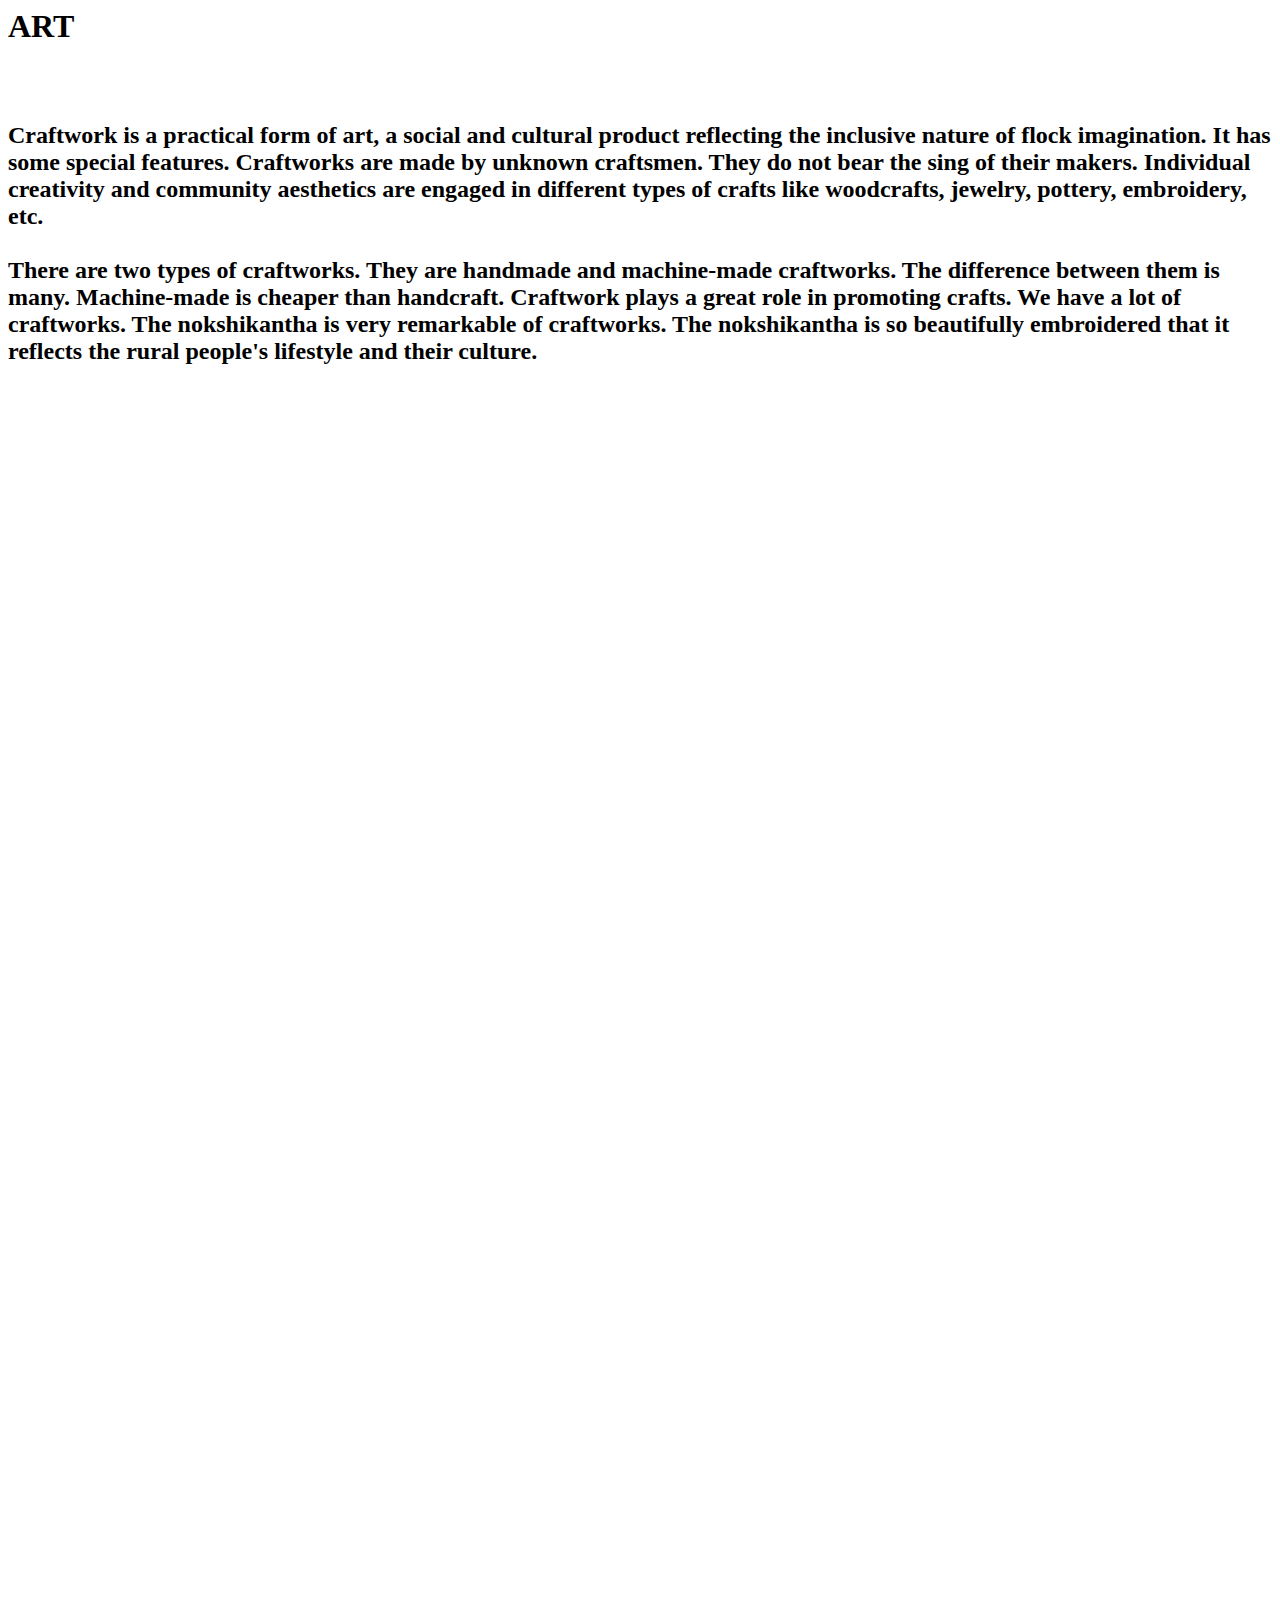
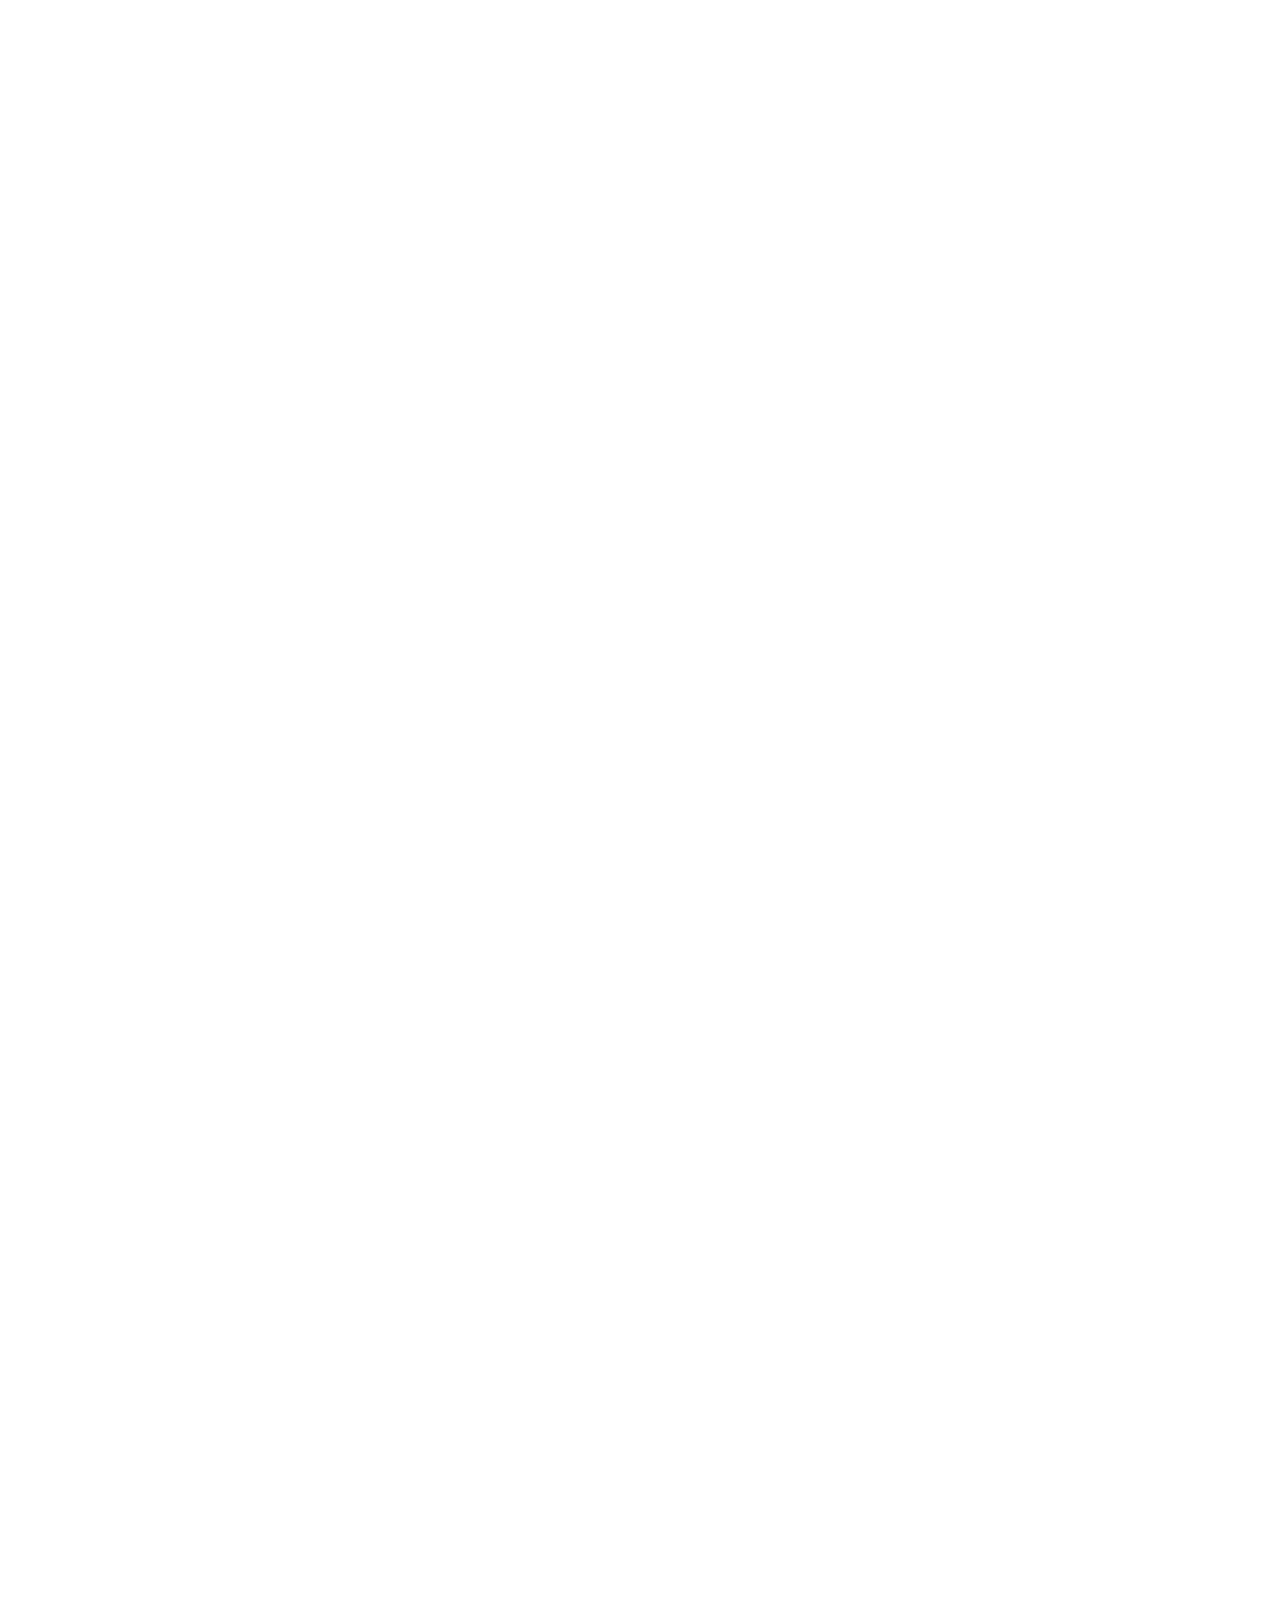
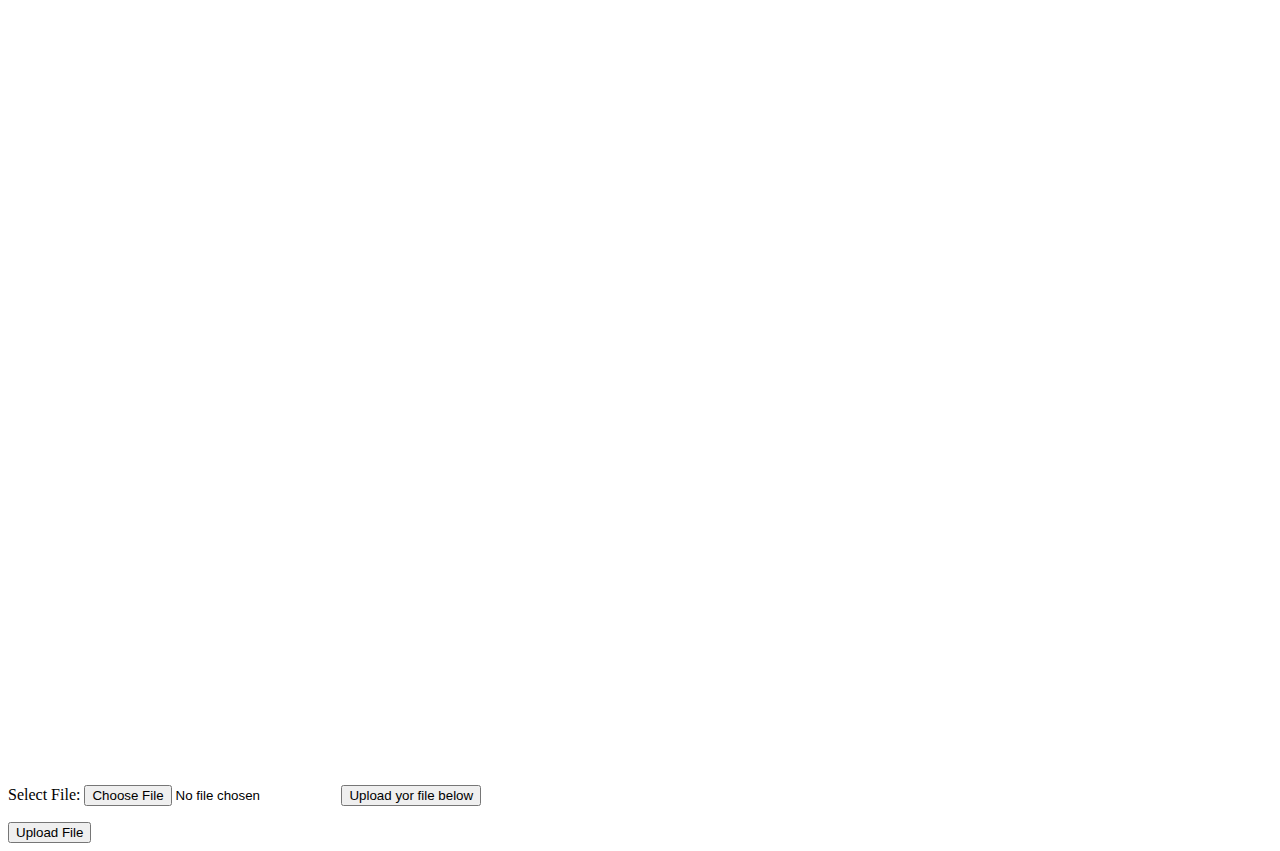
<file: sdp3project/target/classes/templates/art.html>
<html>
<head>
	<title>ART</title>
	<link rel="stylesheet" href="" th:href="@{/css/art.css}"/>
</head>
<body>
	<h1>ART</h1>
	<br><br>
	<h2>
		Craftwork is a practical form of art, a social and cultural product reflecting the inclusive nature of flock imagination. It has some special features. Craftworks are made by unknown craftsmen. They do not bear the sing of their makers. Individual creativity and community aesthetics are engaged in different types of crafts like woodcrafts, jewelry, pottery, embroidery, etc.
		<br><br>
		There are two types of craftworks. They are handmade and machine-made craftworks. The difference between them is many. Machine-made is cheaper than handcraft. Craftwork plays a great role in promoting crafts. We have a lot of craftworks. The nokshikantha is very remarkable of craftworks. The nokshikantha is so beautifully embroidered that it reflects the rural people's lifestyle and their culture.</h2>

		<embed style="width:720px; height: 450px;" src="https://wallpaperaccess.com/full/352112.jpg"></embed>
		<embed style="width:720px; height: 450px;" src="https://wallpaperaccess.com/full/352112.jpg"></embed>
		<embed style="width:720px; height: 450px;" src="https://www.youtube.com/embed/LaxF9qT8uTc"></embed>
		<embed style="width:720px; height: 450px;" src="https://www.youtube.com/embed/2hcLN7OXCF0"></embed>
		<embed style="width:720px; height: 450px;" src="https://www.youtube.com/embed/jC7L-LRaH14"></embed>
		<embed style="width:720px; height: 450px;" src="https://www.youtube.com/embed/dWZJm5oE9uY"></embed>
		<embed style="width:720px; height: 450px;" src="https://www.youtube.com/embed/AUXkPjPArjg"></embed>
		<embed style="width:720px; height: 450px;" src="https://www.youtube.com/embed/d1YIE-3dL_w"></embed>
		
		<form action="savefile" method="post" enctype="multipart/form-data">  
               Select File: <input type="file" name="file"/>  
                  <input type="submit" value="Upload yor file below"/>  
       </form> 
       <a th:href="@{/upload}">	
	      <button class="btn btn3">Upload File</button>
	   </a>	
		
		
		

</body>
</html>
</file>
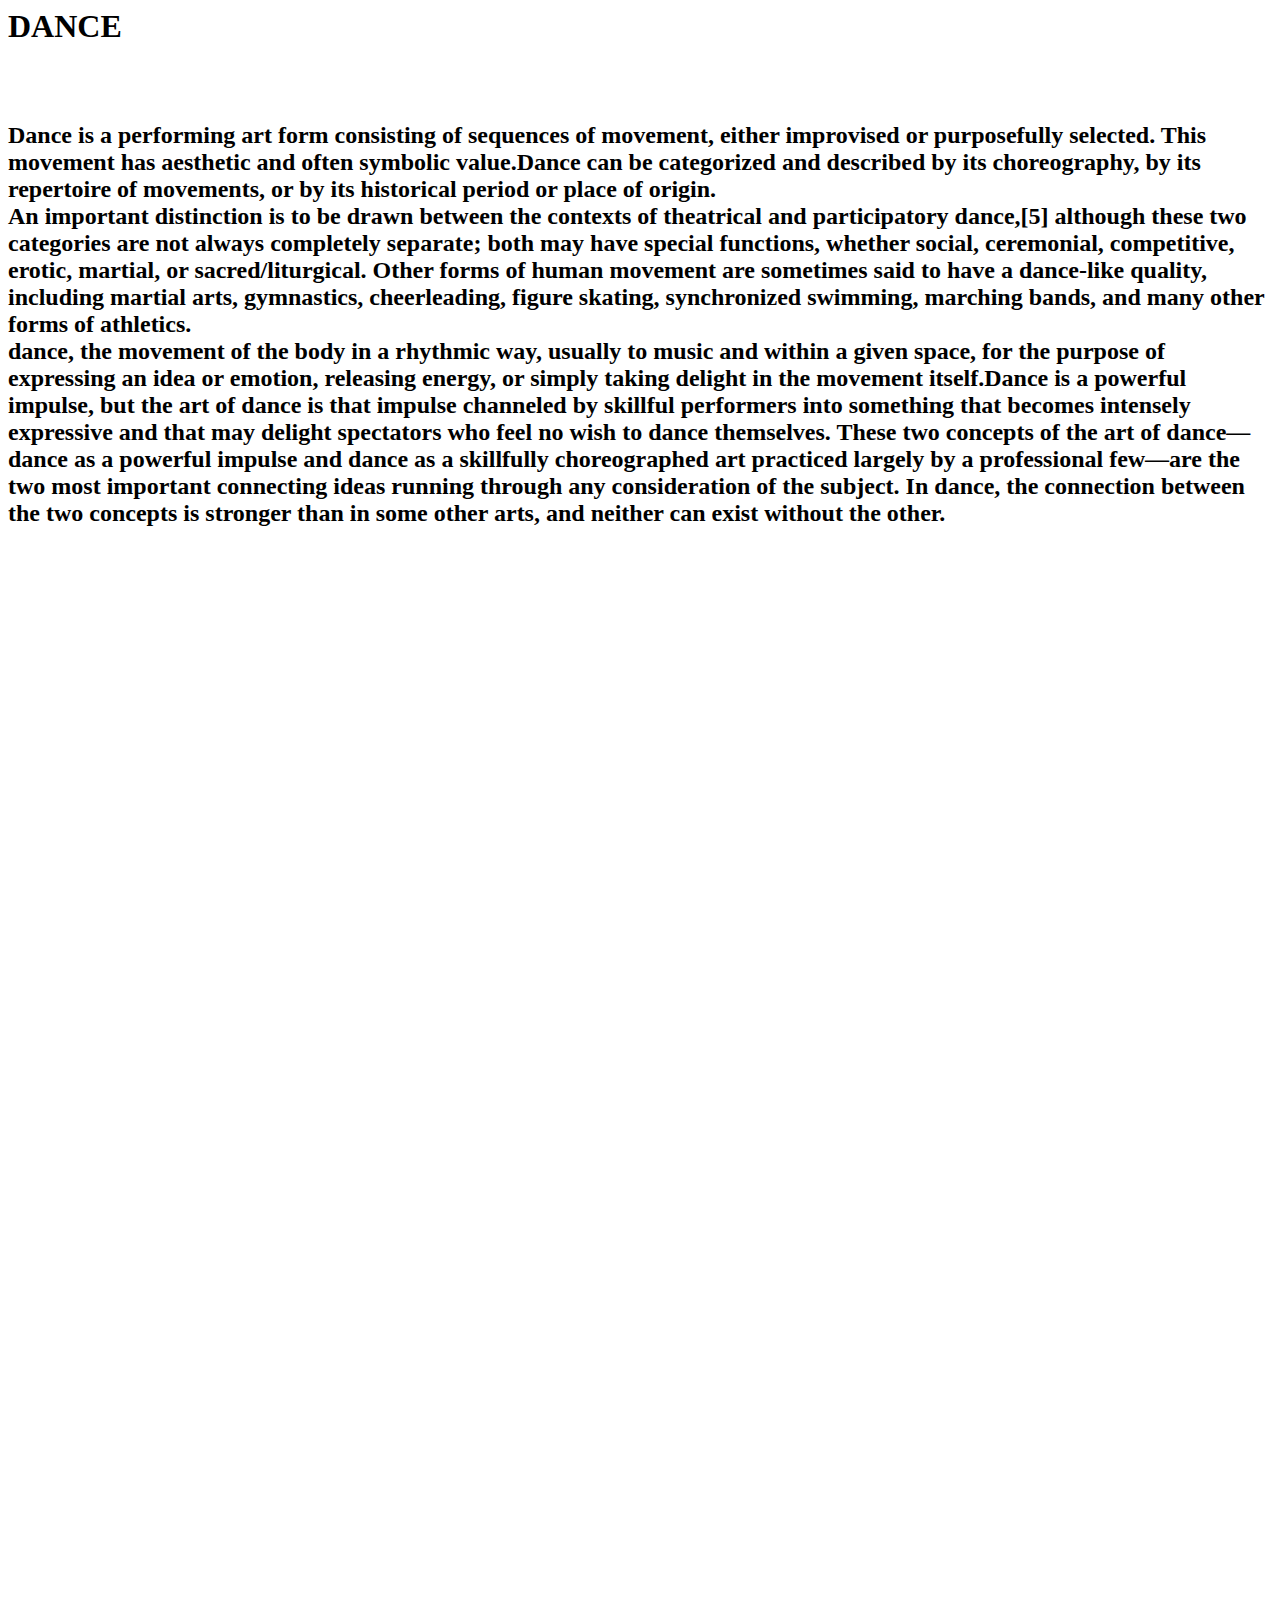
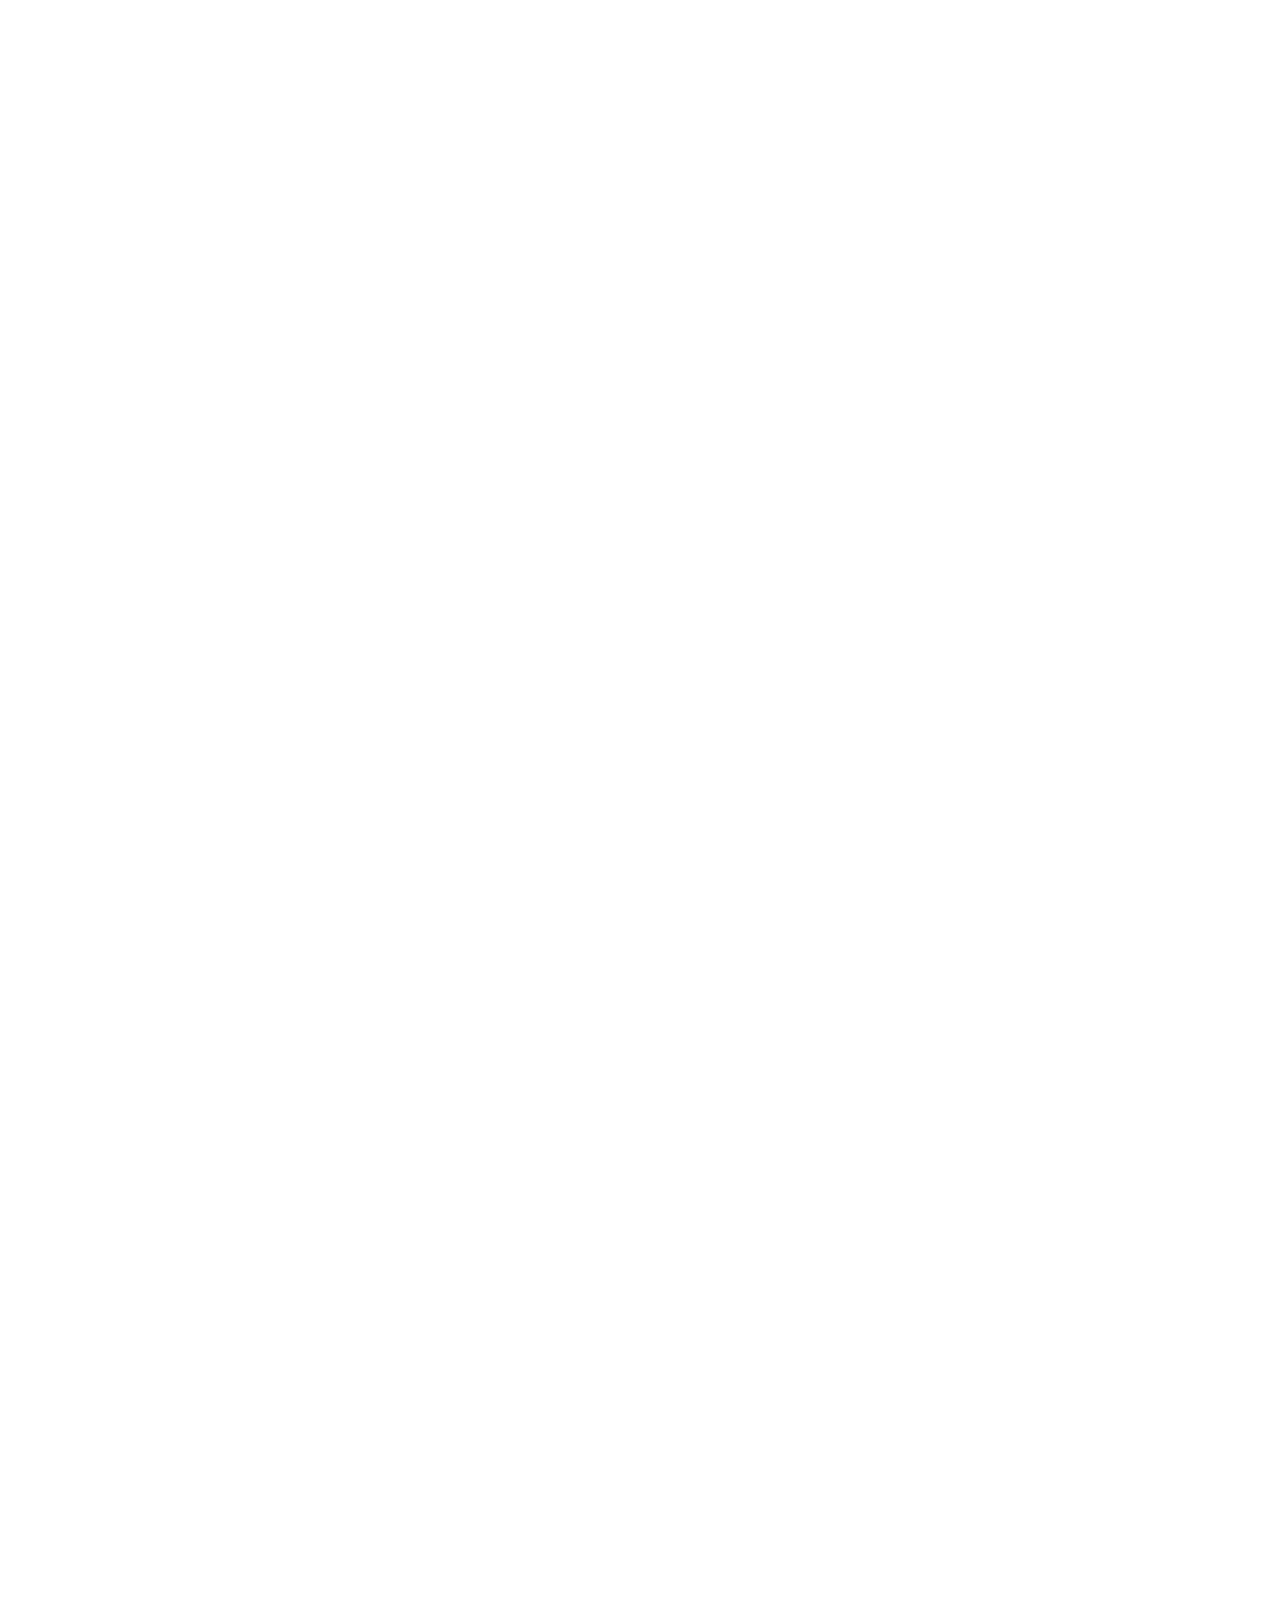
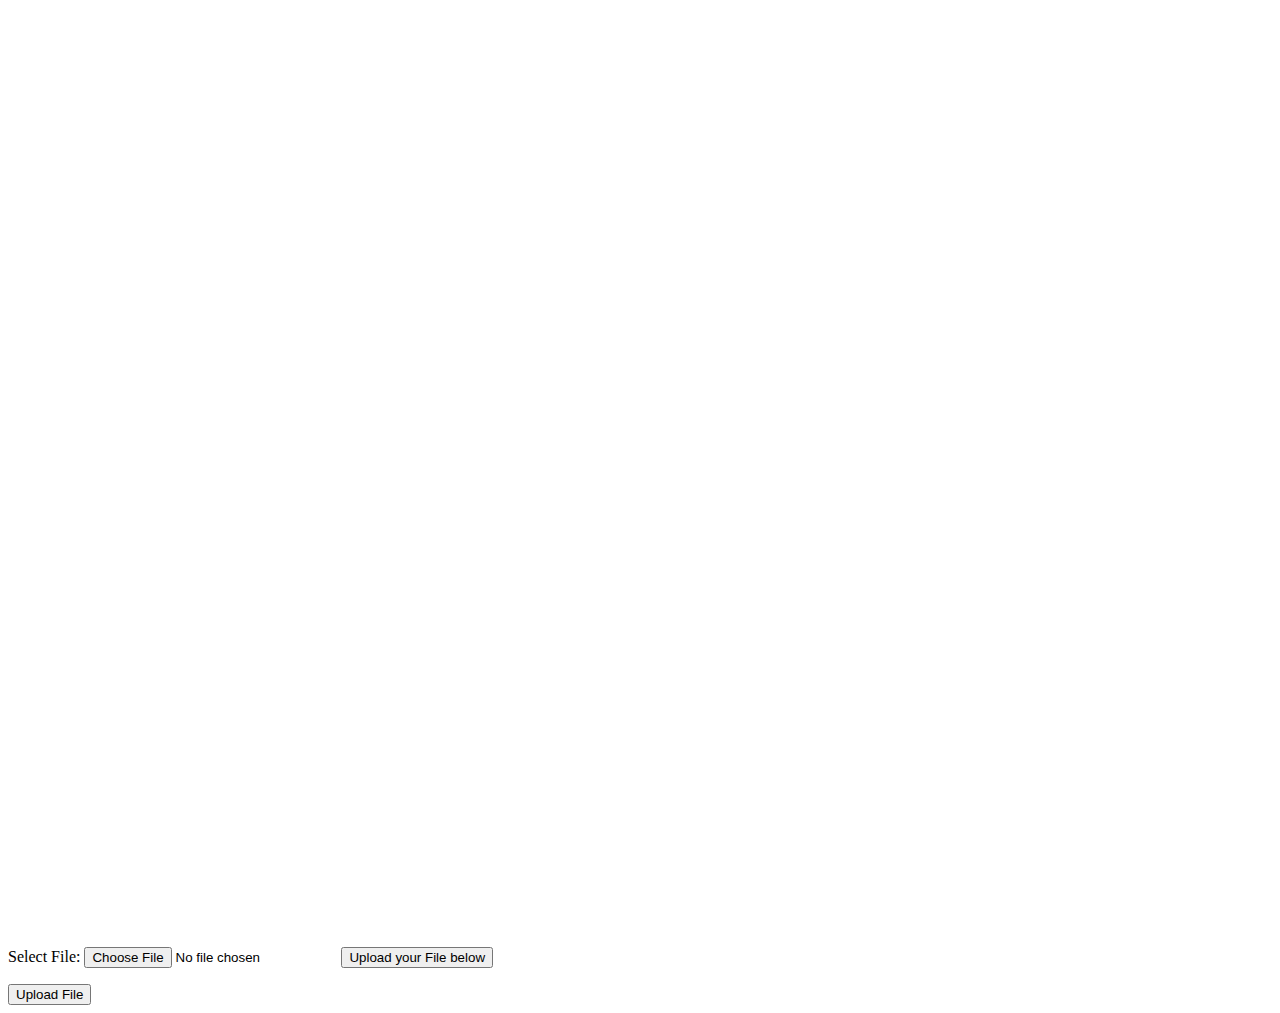
<file: sdp3project/target/classes/templates/dancing.html>
<html>
<head>
	<title>DANCE</title>
	<link rel="stylesheet" href="" th:href="@{/css/dancing.css}"/>
</head>
<body>
	<h1>DANCE</h1>
	<br><br>
	<h2>
		Dance is a performing art form consisting of sequences of movement, either improvised or purposefully selected. This movement has aesthetic and often symbolic value.Dance can be categorized and described by its choreography, by its repertoire of movements, or by its historical period or place of origin.<br>
		An important distinction is to be drawn between the contexts of theatrical and participatory dance,[5] although these two categories are not always completely separate; both may have special functions, whether social, ceremonial, competitive, erotic, martial, or sacred/liturgical. Other forms of human movement are sometimes said to have a dance-like quality, including martial arts, gymnastics, cheerleading, figure skating, synchronized swimming, marching bands, and many other forms of athletics.<br>
		dance, the movement of the body in a rhythmic way, usually to music and within a given space, for the purpose of expressing an idea or emotion, releasing energy, or simply taking delight in the movement itself.Dance is a powerful impulse, but the art of dance is that impulse channeled by skillful performers into something that becomes intensely expressive and that may delight spectators who feel no wish to dance themselves. These two concepts of the art of dance—dance as a powerful impulse and dance as a skillfully choreographed art practiced largely by a professional few—are the two most important connecting ideas running through any consideration of the subject. In dance, the connection between the two concepts is stronger than in some other arts, and neither can exist without the other.<br>
	</h2>

		<embed style="width:720px; height: 450px;" src="https://www.youtube.com/embed/h9ALWwF4it0"></embed>
		<embed style="width:720px; height: 450px;" src="https://www.youtube.com/embed/UWawJcxYY6I"></embed>
		<embed style="width:720px; height: 450px;" src="https://www.youtube.com/embed/b8m1Hu2E1U8"></embed>
		<embed style="width:720px; height: 450px;" src="https://www.youtube.com/embed/oqB1ZeK6ohg"></embed>
		<embed style="width:720px; height: 450px;" src="https://www.youtube.com/embed/S5fG2t4i8eI"></embed>
		<embed style="width:720px; height: 450px;" src="https://www.youtube.com/embed/j5nPt_y5ScY"></embed>
		<embed style="width:720px; height: 450px;" src="https://www.youtube.com/embed/LTFX32-s3dA"></embed>
		<embed style="width:720px; height: 450px;" src="https://www.youtube.com/embed/ta21GJsoa1I"></embed>
	
       <form action="savefile" method="post" enctype="multipart/form-data">  
               Select File: <input type="file" name="file"/>  
                  <input type="submit" value="Upload your File below"/>  
    </form>  	
	<a th:href="@{/upload}">	
	      <button class="btn btn3">Upload File</button>
	   </a>	
		

</body>
</html>
</file>
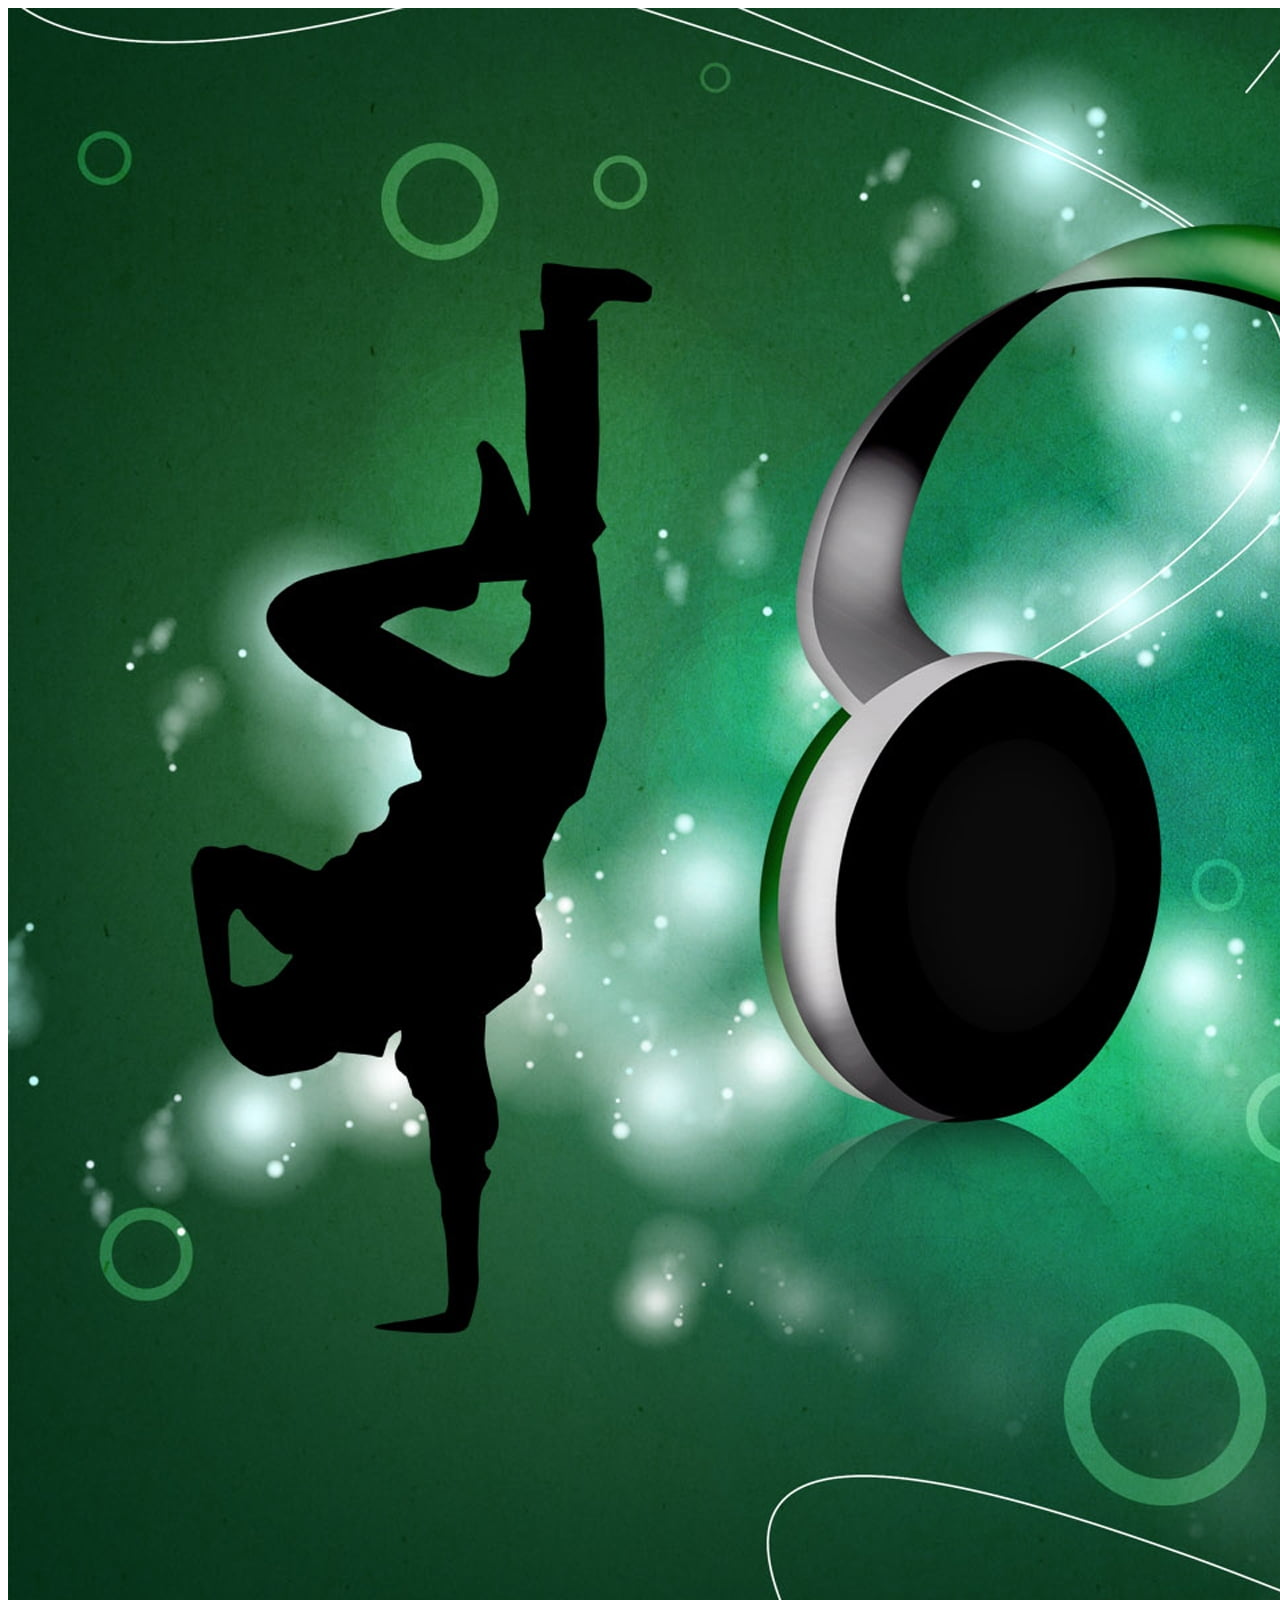
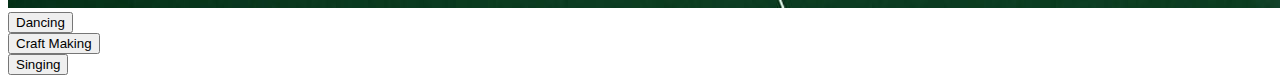
<file: sdp3project/target/classes/templates/items.html>
<!doctype html>
<html>
<head>
	<title></title>
	<link rel="stylesheet" href="" th:href="@{/css/items.css}"/>
</head>
<body>
	<div class="container">
	<img src="../static/images/image.jpg" th:src="@{images/image.jpg}" />
	<div style="display: flex; flex-direction: column">
	<a th:href="@{/dancing}">
		<button class="btn btn1">Dancing</button>
	</a>
	<a th:href="@{/art}">
	   <button class="btn btn2">Craft Making</button>
	</a>
	
	<a>
	  
	  <a th:href="@{/sing}">
	  <button class="btn btn3">Singing</button>
	</a>
	
	
	
	
	
	
	
	
		
		
		
		</div>
		
	</div>
</body>
</html>
</file>
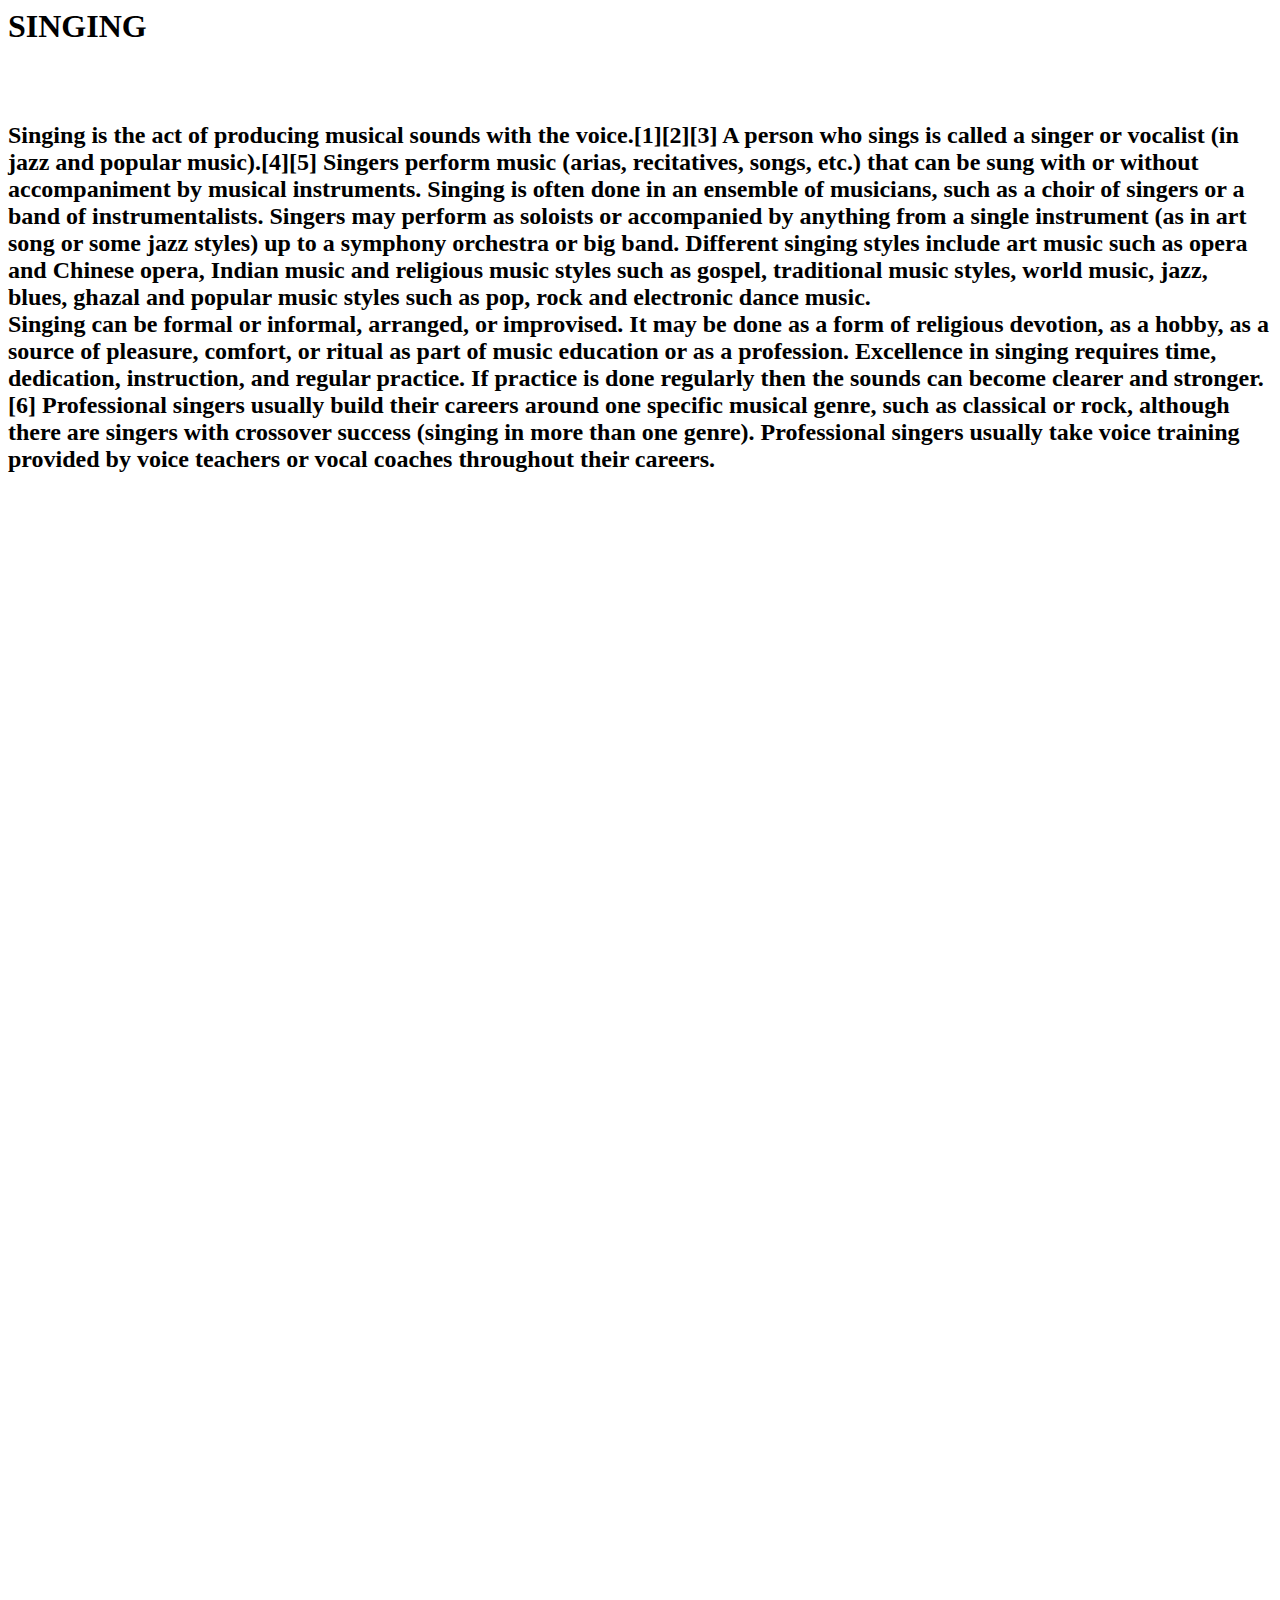
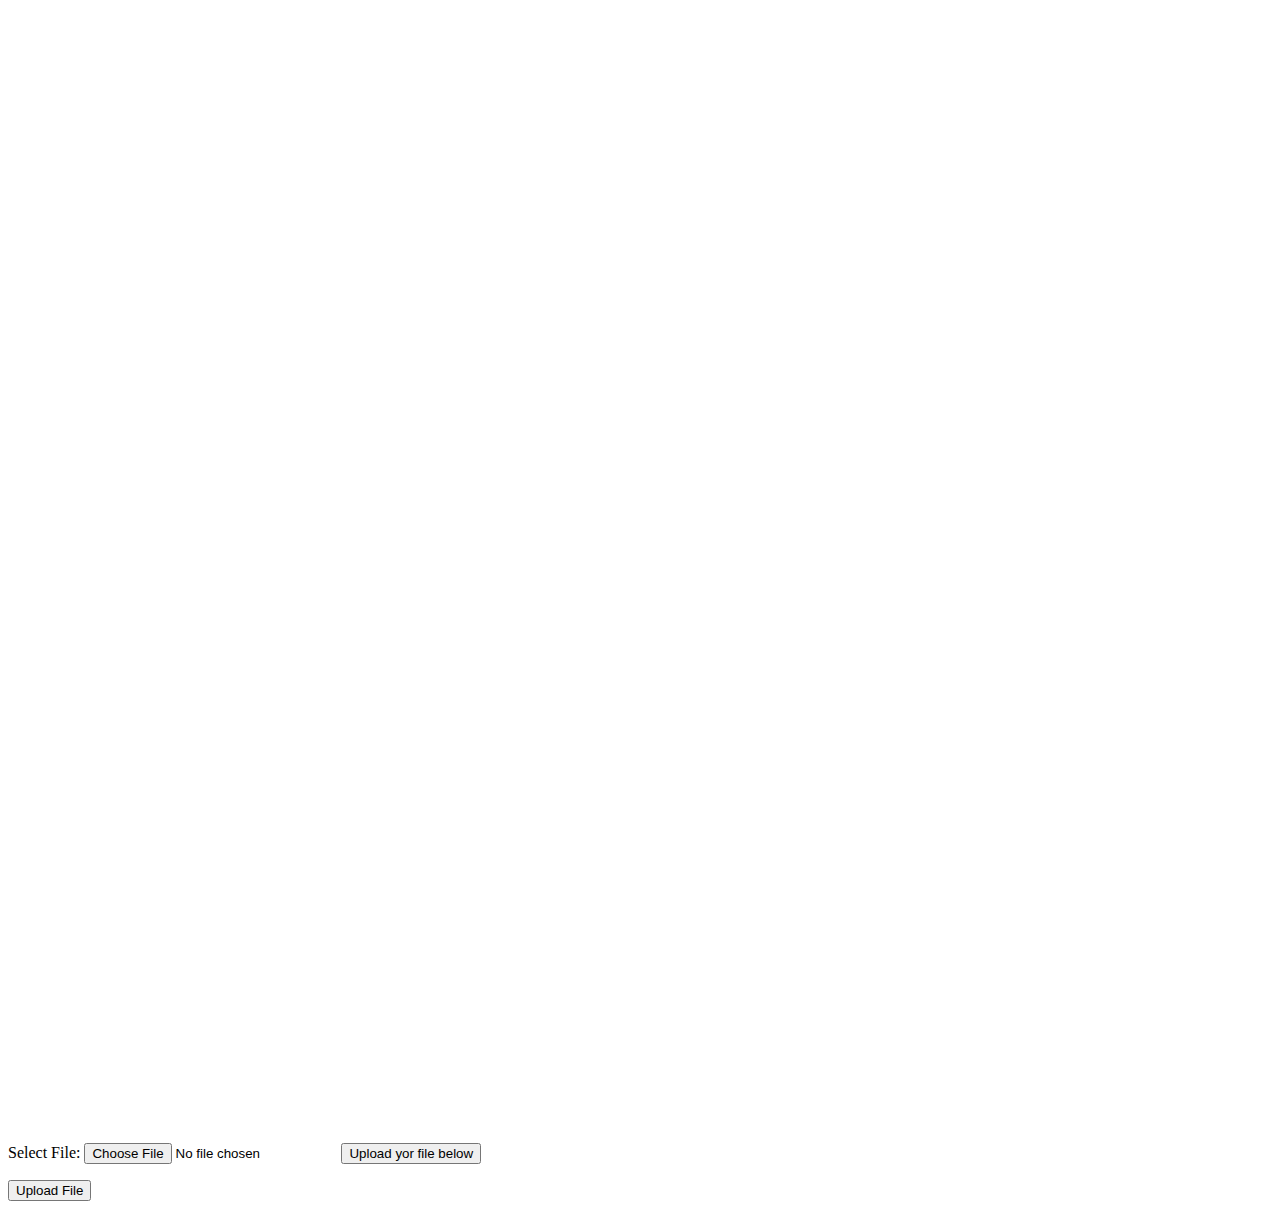
<file: sdp3project/target/classes/templates/sing.html>
<html>
<head>
	<title>ART</title>
	<link rel="stylesheet" href="" th:href="@{/css/sing.css}"/>
</head>
<body>
	<h1>SINGING</h1>
	<br><br>
	<h2>
		Singing is the act of producing musical sounds with the voice.[1][2][3] A person who sings is called a singer or vocalist (in jazz and popular music).[4][5] Singers perform music (arias, recitatives, songs, etc.) that can be sung with or without accompaniment by musical instruments. Singing is often done in an ensemble of musicians, such as a choir of singers or a band of instrumentalists. Singers may perform as soloists or accompanied by anything from a single instrument (as in art song or some jazz styles) up to a symphony orchestra or big band. Different singing styles include art music such as opera and Chinese opera, Indian music and religious music styles such as gospel, traditional music styles, world music, jazz, blues, ghazal and popular music styles such as pop, rock and electronic dance music.<br>
		Singing can be formal or informal, arranged, or improvised. It may be done as a form of religious devotion, as a hobby, as a source of pleasure, comfort, or ritual as part of music education or as a profession. Excellence in singing requires time, dedication, instruction, and regular practice. If practice is done regularly then the sounds can become clearer and stronger.[6] Professional singers usually build their careers around one specific musical genre, such as classical or rock, although there are singers with crossover success (singing in more than one genre). Professional singers usually take voice training provided by voice teachers or vocal coaches throughout their careers.<br>
	</h2>

		<embed style="width:720px; height: 450px;" src="https://vocalist.org.uk/wp-content/uploads/2020/03/singing-basics.jpg"></embed>
		<embed style="width:720px; height: 450px;" src="https://vocalist.org.uk/wp-content/uploads/2020/03/singing-basics.jpg"></embed>
		<embed style="width:720px; height: 450px;" src="https://www.youtube.com/embed/FoZ2L3yGUdI"></embed>
        <embed style="width:720px; height: 450px;" src="https://www.youtube.com/embed/zwle9COBYxI"></embed>
        <embed style="width:720px; height: 450px;" src="https://www.youtube.com/embed/k4ms9xkcedE"></embed>
        
       <a th:href="@{/upload}">
       <form action="savefile" method="post" enctype="multipart/form-data">  
               Select File: <input type="file" name="file"/>  
                  <input type="submit" value="Upload yor file below"/>  
       </form> 
       </a>	 
	   	
	   <a th:href="@{/upload}">	
	      <button class="btn btn3">Upload File</button>
	   </a>	
	
        
        
</body>
</html>
</file>
